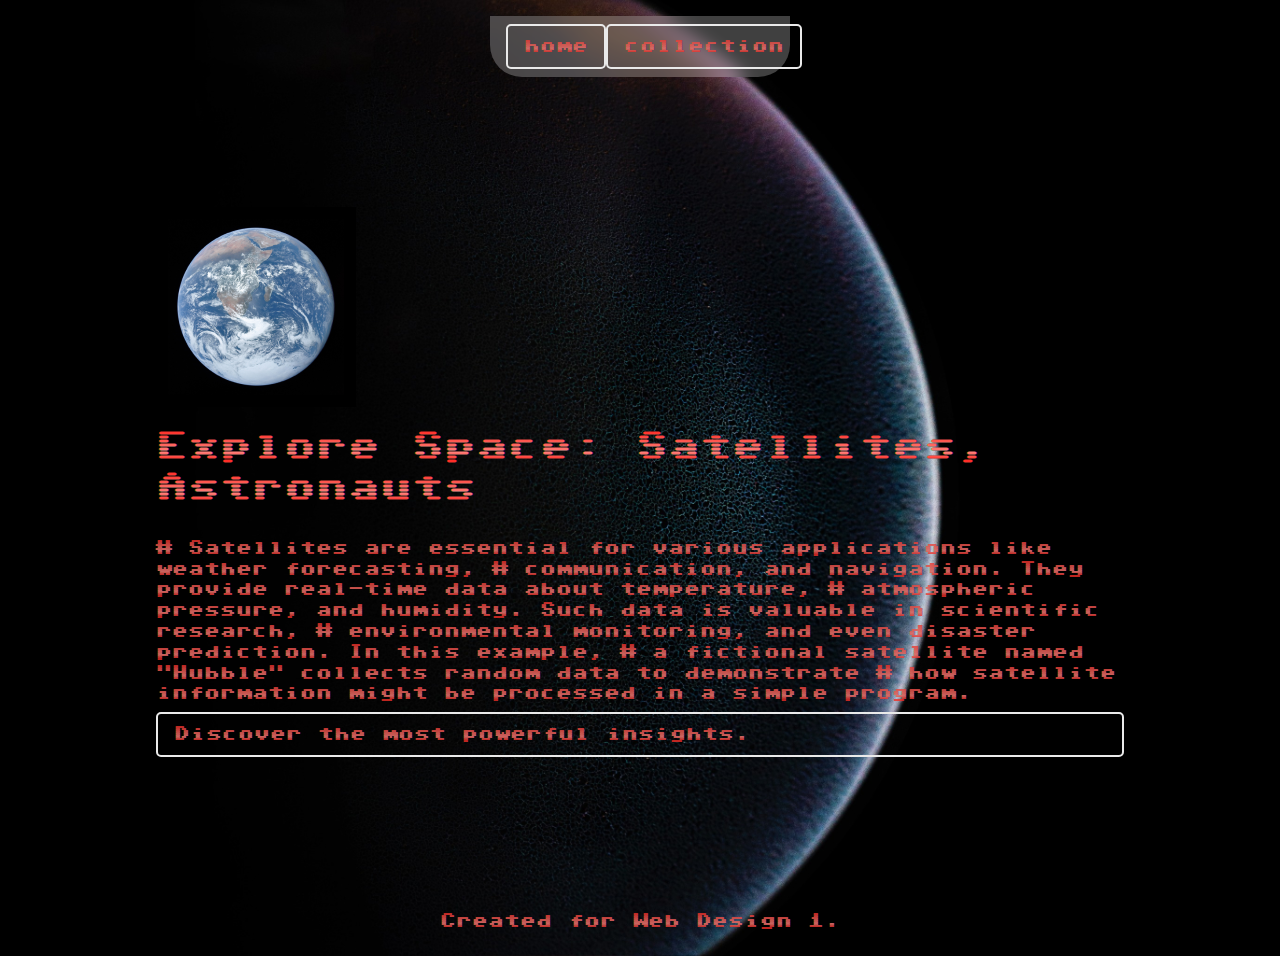
<file: index.html>
<!-- THE Satellite Insights-->

<!DOCTYPE html>
<head>
  <title>Collection: Space, Satellites, and Astronauts</title>

  <meta name="viewport" content="width=device-width, initial-scale=1">
  <link rel="stylesheet" href="styles.css">
  <!-- font -->
  <link rel="preconnect" href="https://fonts.googleapis.com">
  <link rel="preconnect" href="https://fonts.gstatic.com" crossorigin>
    <link href="https://fonts.googleapis.com/css2?family=Sixtyfour+Convergence&display=swap" rel="stylesheet">  
</head>


<body class="home">




  <!-- HEADER -->
  <header>
      <img Src=" images/collection-icon.svg" alt="collection icon">
      <a href="index.html" class="button1">home</a>
       <a href="collection.html"class="button1">collection </a>
  </header>



  <!-- MAIN CONTENT-->
  <main>

    <img src="images/earth.png" alt="Our lovely home planet, Earth!">
   

    <h1>Explore Space: Satellites, Astronauts</h1>
    <p># Satellites are essential for various applications like weather forecasting, 
      # communication, and navigation. They provide real-time data about temperature, 
      # atmospheric pressure, and humidity. Such data is valuable in scientific research, 
      # environmental monitoring, and even disaster prediction. In this example, 
      # a fictional satellite named "Hubble" collects random data to demonstrate 
      # how satellite information might be processed in a simple program.</p>
      <a href="collection.html"class="button">Discover the most powerful insights.</a>
    
    

  </main>




  <!-- FOOTER -->
  <footer>
    <p>Created for Web Design 1.</p>
  </footer>



</body>
</file>
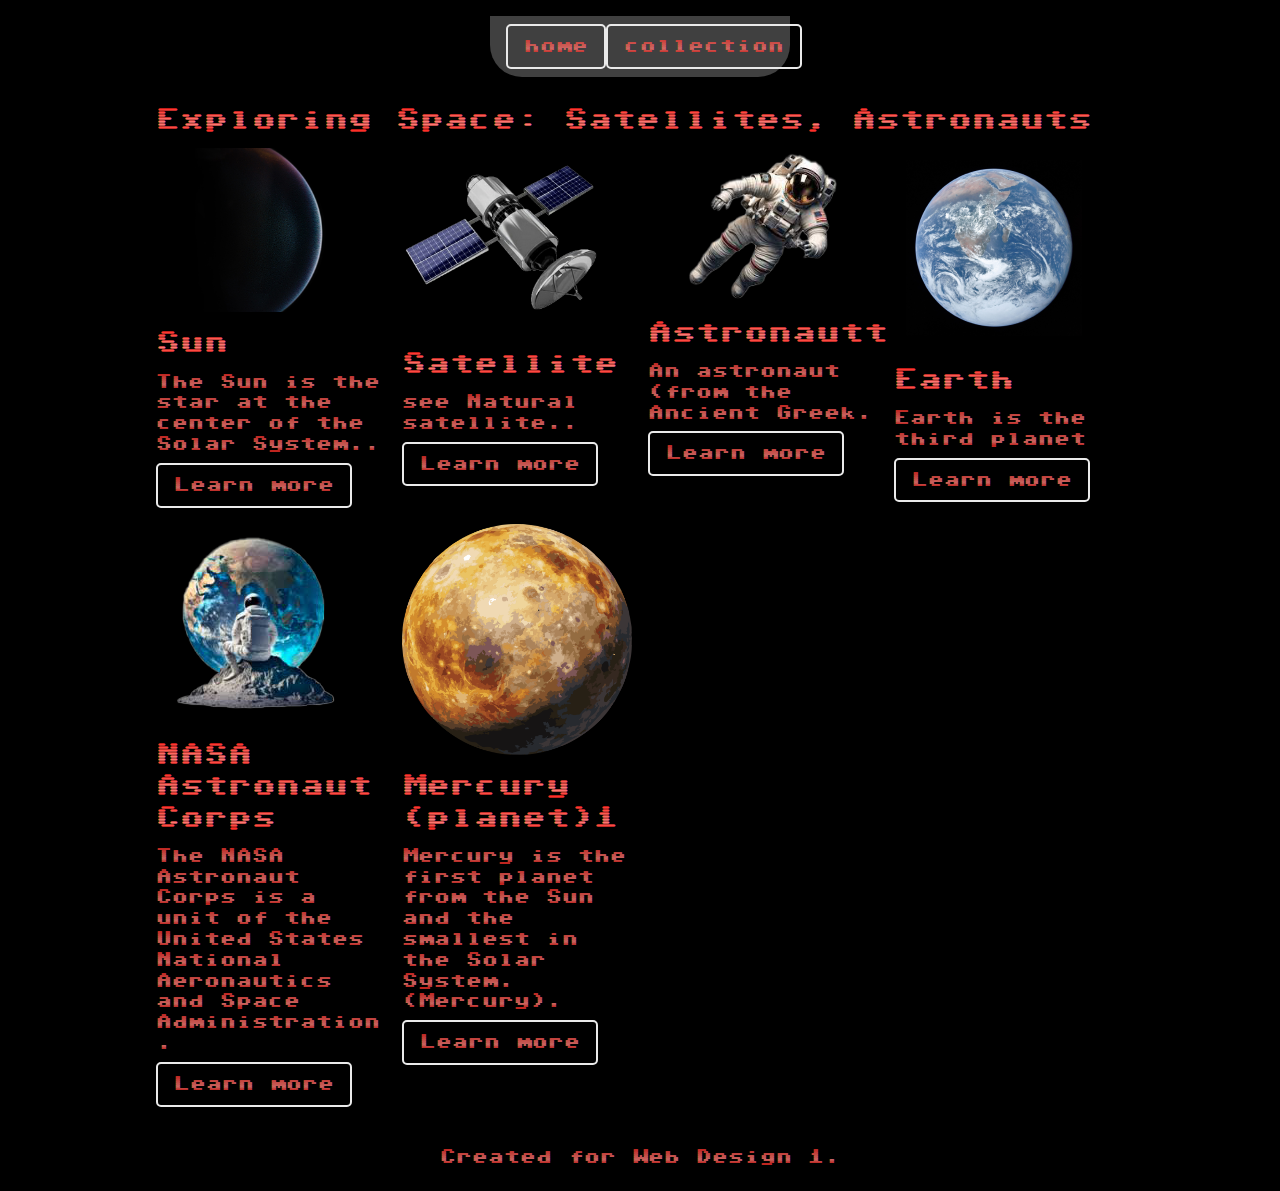
<file: collection.html>
<!-- the Satellite Insights-->

<!DOCTYPE html>
<head>
  <title>collection  Space: Satellites, Astronauts</title>
  <meta name="viewport" content="width=device-width, initial-scale=1">
  <link rel="stylesheet" href="styles.css">
  <!-- font -->
  <link rel="preconnect" href="https://fonts.googleapis.com">
  <link rel="preconnect" href="https://fonts.gstatic.com" crossorigin>
    <link href="https://fonts.googleapis.com/css2?family=Sixtyfour+Convergence&display=swap" rel="stylesheet">  
</head>



<body>




  <!-- HEADER -->
  <header>
      <img Src=" images/collection-icon.svg" alt="collection icon">
      
       <a href="index.html" class="button1">home</a>
       <a href="collection.html"class="button1">collection </a>
      
      
  </header>
  </header>



  <!-- MAIN CONTENT-->
  <main>
    <h2>Exploring Space: Satellites, Astronauts</h2>
     <div class="grid">
    
      <div>
        <img src="images/sun.jpg" alt="sun"> 
        <h2>Sun</h2>
        <p>The Sun is the star at the center of the Solar System..</p>
        <a href="https://en.wikipedia.org/wiki/sun"class="button">Learn more</a>
      </div>


      <div>
        <img src="images/Satellite-PNG-HD.png" alt="Satellite"> 
        <h2>Satellite</h2>
        <p> see Natural satellite..</p>
        <a href="https://en.wikipedia.org/wiki/Satellite"class="button">Learn more</a>
      </div>

      <div>
        <img src="images/Space man2.png" alt="Space man2"> 
        <h2>Astronautt</h2>
        <pr>An astronaut (from the Ancient Greek.</p>
        <a href="https://en.wikipedia.org/wiki/astronaut" class="button">Learn more</a>

      </div>

      

      
       <div>
        <img src="images/earth.png" alt="Earth"> 
        <h2>Earth</h2>
        <p>Earth is the third planet </p>
        <a href="https://en.wikipedia.org/wiki/Earth"class="button">Learn more</a>
      </div>

      <div>
        <img src="images/Space man.png" alt="Space man.pngn"> 
        <h2>NASA Astronaut Corps</h2>
        <p>The NASA Astronaut Corps is a unit of the United States National Aeronautics and Space Administration .</p>
        <a href="https://en.wikipedia.org/wiki/NASA Astronaut Corps"class="button">Learn more</a>
      </div>

        <div>
          <img src="images/mercury1.png" alt="mercury1.png1"> 
          <h2>Mercury (planet)1</h2>
          <p>Mercury is the first planet from the Sun and the smallest in the Solar System. (Mercury).</p>
          <a href="https://en.wikipedia.org/wiki/Mercury"class="button">Learn more</a>
    
      </div>



  </main>






  <!-- FOOTER -->
  <footer>
    <p>Created for Web Design 1.</p>
  </footer>



</body>
</file>
<file: styles.css>
/* COLLECTION */
* {
  box-sizing: border-box;
}

body {
  background: #000000;
  color: #EAEAEA;
  margin: 0;
  padding: 0; 
  line-height: 1.3;
  font-size: 16px;
  min-height: 100vh;
  max-width: 100vw;
  font-family: "Sixtyfour Convergence", sans-serif;
}

img {
  max-width: 100%;
}

/* Home Section */
.home {
  background-image: url(images/sun.jpg);
  background-size: cover;
  background-position: center;
}

/* Main Content */
main {
  min-height: 90vh;
  max-width: 1000px;
  margin: 0 auto;
  padding: 16px;
  display: grid;
  align-content: center;
}

/* Footer */
footer {
  text-align: center;
  padding: 16px;
  color: rgb(237, 100, 198);
}

/* Header */
header {
  background-color: rgba(255, 255, 255, 0.25);
  max-width: 300px;
  margin: 0 auto;
  margin-top: 16px;
  padding: 8px 16px;
  border-bottom-left-radius: 32px;
  border-bottom-right-radius: 32px;
  position: sticky;
  top: 16px;
  backdrop-filter: blur(8px);
  display: grid;
  grid-template-columns: 2fr 1fr 1fr;
  align-items: center;
}

/* Typography */
h1 {
  font-size: 2em; /* Example size */
  margin: 20px 0;
}

h2 {
  font-size: 1.5em; /* Example size */
  margin: 12px 0;
}

p {
  margin: 8px 0;
}

a {
  color: inherit;
  text-decoration: none;
}

a:hover {
  color: #757575;
}

/* Buttons */
.button, .button1 {
  border: 2px solid;
  border-radius: 5px; /* Added some curvature */
  padding: 10px 16px;
  display: inline-block;
  background-color: transparent; /* Make background transparent */
  transition: background-color 0.3s, color 0.3s; /* Smooth transition */
  font: size 9px;px;
}

.button:hover, .button1:hover {
  background-color: rgba(237, 100, 198, 0.5); /* Semi-transparent on hover */
  color: #fff; /* Change text color on hover */
}

/* Grid System */
.grid {
  display: grid;
  grid-template-columns: repeat(auto-fit, minmax(200px, 1fr));
  gap: 16px;
}
</file>
